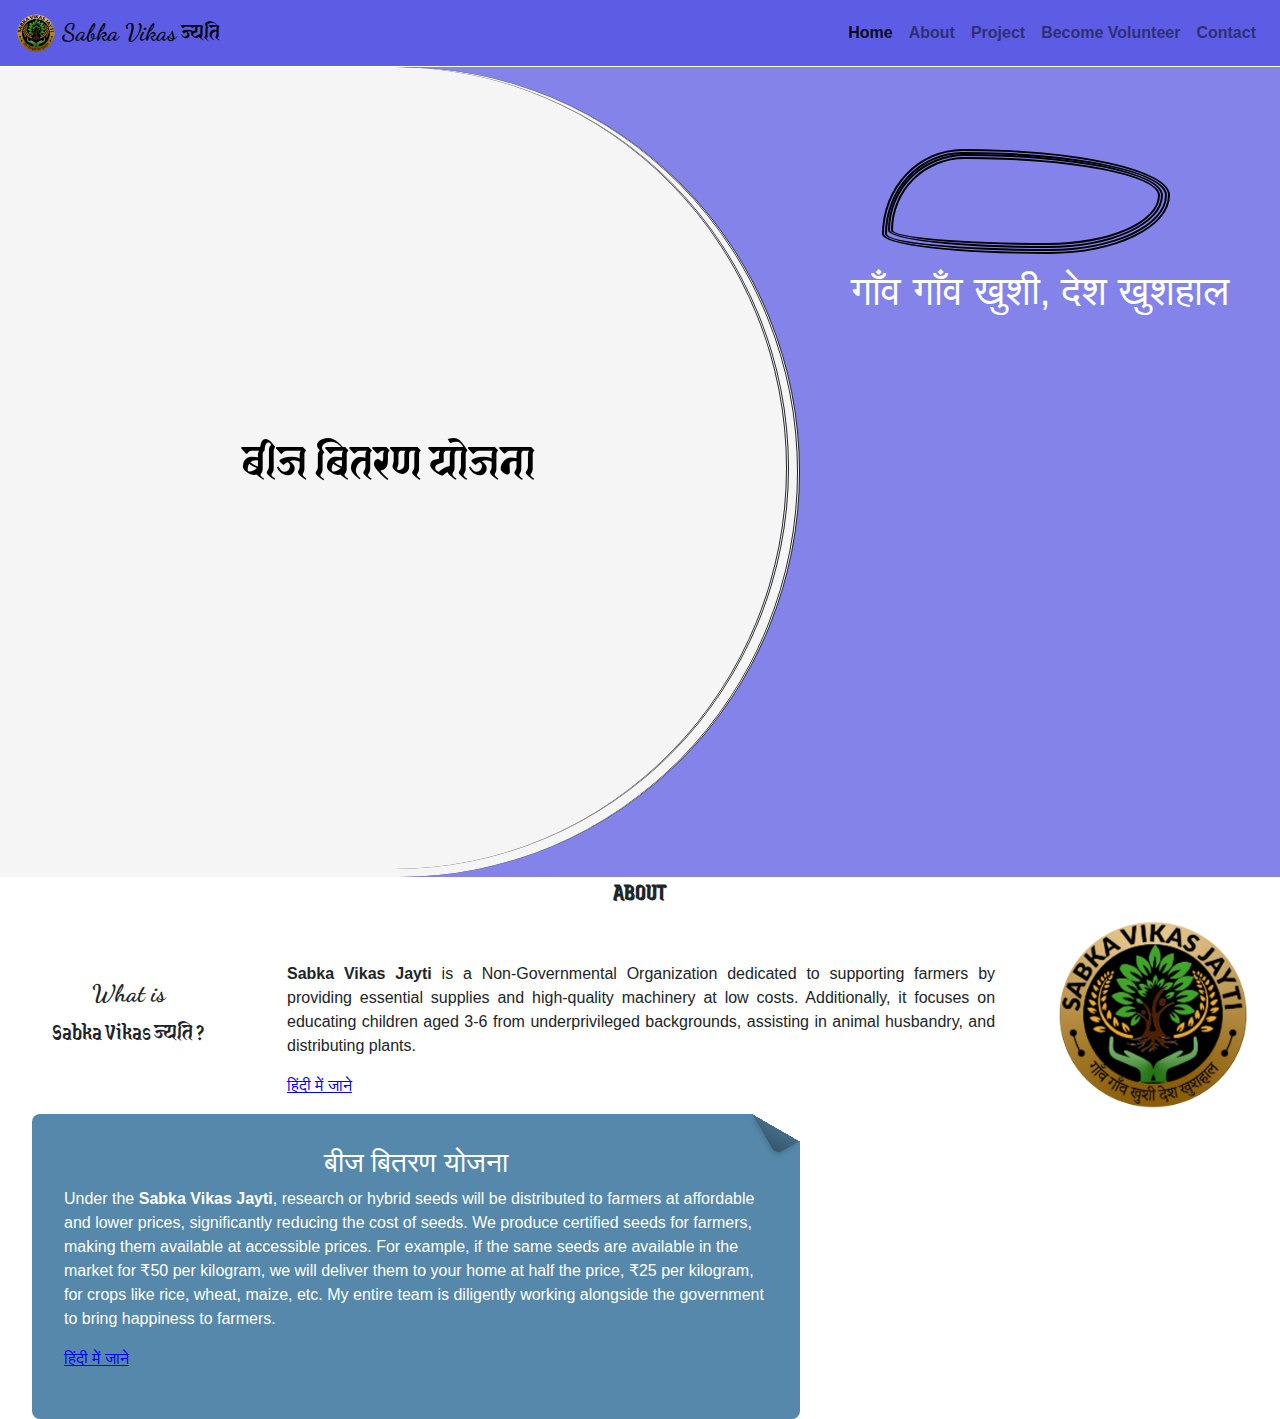
<file: index.html>
<!DOCTYPE html>
<html lang="en">
<head>
    <meta charset="UTF-8">
    <meta name="viewport" content="width=device-width, initial-scale=1.0">
    <title>Sabka Vikas ज्यति</title>

    <!-- icon fevicon -->
    <link rel="shortcut icon" href="image/sbjaytiLogo.png" type="image/png">

    
    <!-- Bootstrap CSS -->
    <link href="https://stackpath.bootstrapcdn.com/bootstrap/4.5.2/css/bootstrap.min.css" rel="stylesheet">

    <!-- googlefont -->
    <link rel="preconnect" href="https://fonts.googleapis.com">
    <link rel="preconnect" href="https://fonts.gstatic.com" crossorigin>
    <link href="https://fonts.googleapis.com/css2?family=Dancing+Script:wght@400..700&display=swap" rel="stylesheet">
    <link href="https://fonts.googleapis.com/css2?family=Jaini&display=swap" rel="stylesheet">

    <link rel="stylesheet" href="style.css">
    <link rel="stylesheet" href="font-style.css">
    <link rel="stylesheet" href="nav.css">
    <link rel="stylesheet" href="media.css">
    <link rel="stylesheet" href="about.css">
</head>
<body class="scrollable-div">
    <!-- Navbar -->
    <nav class="navbar navbar-expand-lg navbar-light">

        <a class="navbar-brand" href="#">
            <img src="image/sbjaytiLogo.png" width="40" height="40" class="d-inline-block align-top" alt="Brand Logo">
            <span class="dsf">Sabka Vikas</span> <span class="jaf">ज्यति</span>
        </a>
        <button class="navbar-toggler" type="button" data-toggle="collapse" data-target="#navbarNav" aria-controls="navbarNav" aria-expanded="false" aria-label="Toggle navigation">
            <span class="navbar-toggler-icon"></span>
        </button>
        <div class="collapse navbar-collapse" id="navbarNav">
            <ul class="navbar-nav ml-auto">
                <li class="nav-item active">
                    <a class="nav-link" href="#">Home <span class="sr-only">(current)</span></a>
                </li>
                <li class="nav-item">
                    <a class="nav-link" href="#">About</a>
                </li>
                <li class="nav-item">
                    <a class="nav-link" href="#">Project</a>
                </li>
                <li class="nav-item">
                    <a class="nav-link" href="#">Become Volunteer</a>
                </li>
                <li class="nav-item">
                    <a class="nav-link" href="#">Contact</a>
                </li>
            </ul>
        </div>
    </nav>
    <!-- Home -->
    <div class="parent">
        <div class="child-1 ">
            <div class="child-11 bg-color">
                <div class="child-content">
                    <h1><span class="jaf jaf-1" id="text">बीज बितरण योजना</span></h1>
                </div>
            </div>
        </div>
        <div class="child-2">
            <div id="child-21" class="child-21">
                <div class="blob ">
                    <div class="circle">
                        <div class="incircle" id="incircle">
                            <!-- image -->
                        </div>
                    </div>
                </div>
                <div class="theme">
                    <span class="glow">गाँव गाँव खुशी,</span><br>
                    <span class="glow"> देश खुशहाल</span>
                </div>
            </div>
        </div>
    </div>

    <section id="About">
        <h2 class="text-center jaf-1 jaf"> <b class="none">ABOUT</b> </h2>
        <div class="about-parent">
            <div class="child-1-about">
                <h2 class="text-center"><span class="dsf">What is</span><br><span class="jaf ">Sabka Vikas ज्यति ?</span></h2>
                <div class="about-bg-logo">
                    <img src="image/sbjaytiLogo.png" alt="" width="60" height="60">
                </div>
            </div>

            <div class="child-2-about">
                <div class="child-21-about">
                    <div class="container mt-5">
                        <p id="original-text"><b>Sabka Vikas Jayti</b> is a Non-Governmental Organization dedicated to supporting farmers by providing essential supplies and high-quality machinery at low costs. Additionally, it focuses on educating children aged 3-6 from underprivileged backgrounds, assisting in animal husbandry, and distributing plants.</p>
                        <p id="translated-text" class="translated-text"><b>सबका विकास ज्यति</b> एक N.G.O. है जो किसानों को आवश्यक सामग्रियां और उच्च गुणवत्ता वाली मशीनें कम लागत पर प्रदान करके उनका समर्थन करता है। इसके अतिरिक्त, यह 3-6 वर्ष की आयु के वंचित पृष्ठभूमि के बच्चों को शिक्षा प्रदान करने, पशुपालन में सहायता करने और पौधों का वितरण करने पर केंद्रित है।</p>
                        <p class="translation-btn" id="toggle-translation">हिंदी में जाने</p>
                    </div>
                    
                </div>
                <div class="child-22-about">
                    <div class="child-22-bg">

                    </div>
                </div>
            </div>
        </div>

        <div class="about-seed">
            <div class="seed-parent">
                <div class="seed-child-1">
                    <div class="paper sharp-fold">
                        <h3 class="text-center">बीज बितरण योजना</h3>
                        <p id="original-text-seed">Under the <b>Sabka Vikas Jayti</b>, research or hybrid seeds will be distributed to farmers at affordable and lower prices, significantly reducing the cost of seeds. We produce certified seeds for farmers, making them available at accessible prices. For example, if the same seeds are available in the market for ₹50 per kilogram, we will deliver them to your home at half the price, ₹25 per kilogram, for crops like rice, wheat, maize, etc. My entire team is diligently working alongside the government to bring happiness to farmers.</p>
                        <p id="translated-text-seed" class="translated-text"><b>सबका विकास ज्यति</b>, के द्वारा रिसर्च या हाईब्रीड बीज किसान भाईयों को किफायती और कम मूल्य पर वितरण किया जायेगा। जिससे बीज की लागत बहुत ही कम हो जायेगी। हम किसानों के लिए प्रमाणित बीज का उत्पादन कराते है। जो हम किसानों को सुलभ मूल्य पर उपलब्ध कराते है जो कि बाजारों में वहीं बीज यदि 50 रूपये किलों मिल रही है। तो उसे हम आधी किमत 25 रूपये किलों आपकों, आपके घर तक पहुंचाकर देंगे जैसे धान, गेंहू, मक्का इत्यादि। मेरी पूरी टीम काफी लगन के साथ सरकार के कंधे से कंधा मिलाकर किसानों की खुशी के लिए काम कर रही है।</p>
                        <p class="translation-btn" id="toggle-translation-seed">हिंदी में जाने</p>
                    </div>
                </div>
            </div>
        </div>

    </section>
</body>
<script src="script.js"></script>
<script src="media.js"></script>
<script src="translate.js"></script>
</html>
</file>
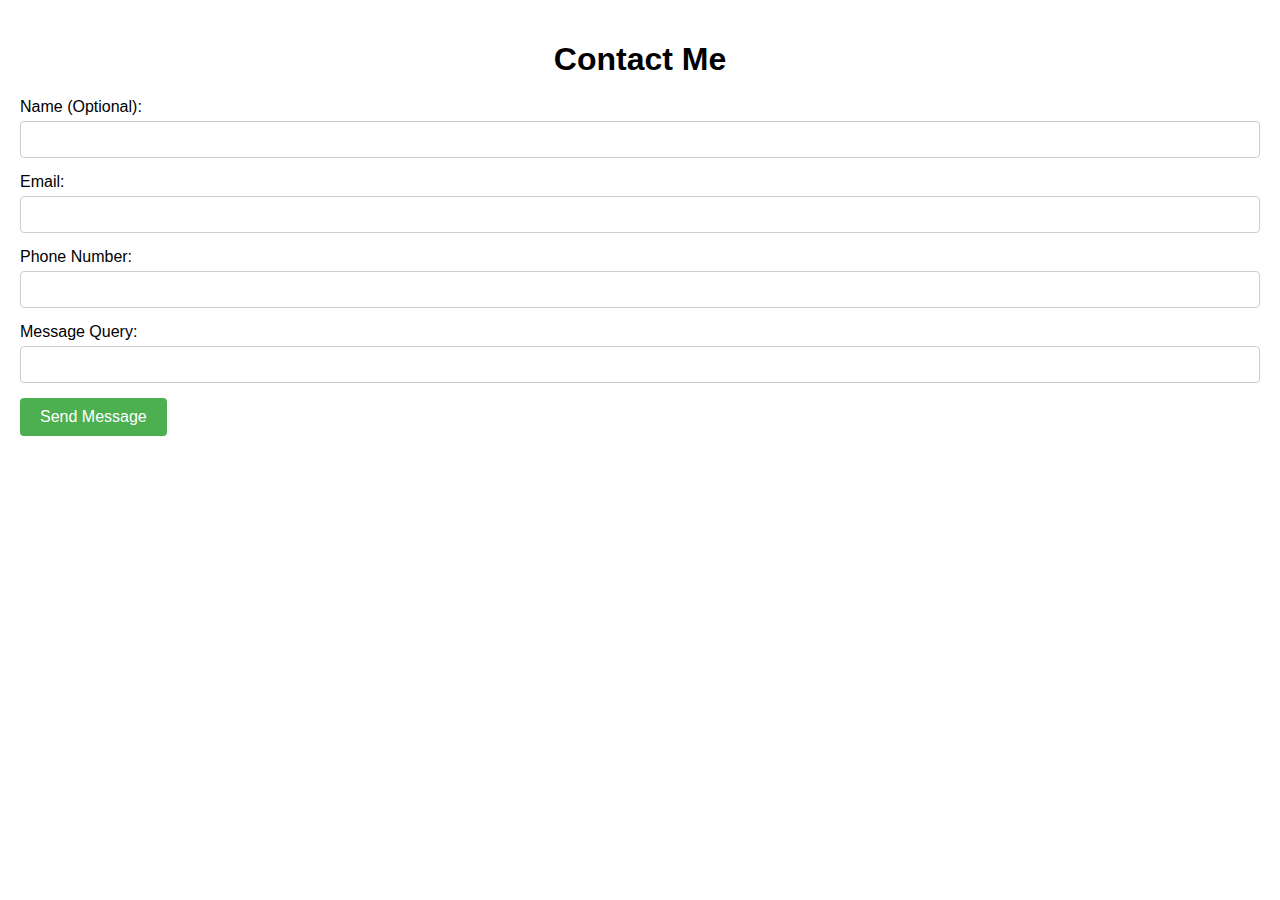
<file: contact.html>
<!DOCTYPE html>
<html lang="en">
<head>
  <meta charset="UTF-8">
  <meta name="viewport" content="width=device-width, initial-scale=1.0">
  <title>Contact Form</title>
  <link rel="stylesheet" href="cstyle.css">
</head>
<body>
  <h1>Contact Me</h1>
  <form id="contactForm" action="#" method="post">
    <div class="form-group">
      <label for="name">Name (Optional):</label>
      <input type="text" id="name" name="name">
    </div>
    <div class="form-group">
      <label for="email">Email:</label>
      <input type="email" id="email" name="email" required>
    </div>
    <div class="form-group">
      <label for="phoneNo">Phone Number:</label>
      <input type="tel" id="phoneNo" name="phoneNo">
    </div>
    <div class="form-group">
        <label for="message">Message Query:</label>
        <input type="tel" id="message" name="message">
      </div>
    <button type="submit">Send Message</button>
  </form>

  <script>
    document.getElementById('contactForm').addEventListener('submit', function(event) {
      event.preventDefault(); // Prevent the form from submitting the traditional way

      // Gather the form data
      const formData = new FormData(this);
    const formDataObject = {};
    formData.forEach((value, key) => {
        formDataObject[key] = value;
    });

    // Convert the form data to a JSON string
    const jsonString = JSON.stringify(formDataObject);

    // Send the data using Fetch API
    fetch('http://localhost:5000', {
        method: 'POST',
        headers: {
            'Content-Type': 'application/json'
        },
        body: jsonString
    })
    .then(response => response.json())
    .then(data => {
        console.log('Success:', data);
        // Optionally, show a success message to the user
        alert('Form submitted successfully!');
        // Reset the form to look fresh
        document.getElementById('contactForm').reset();
    })
    .catch((error) => {
        console.error('Error:', error);
        // Optionally, show an error message to the user
        alert('An error occurred while submitting the form.');
    });
  });

  </script>
</body>
</html>
</file>
<file: style.css>
*{
    box-sizing: border-box;
}
.parent{
    display: flex;
    height: 90vh;
    background-color: rgba(92, 92, 228, 0.76);
}
.child-1{
    border-radius: 0px 50% 50% 0%;
    flex: 80%;
    border-style: hidden double hidden hidden;
    background-color: whitesmoke;
}
.child-1 .child-11{
    width: 99%;
    height: 99%;
    border-radius: 0px 50% 50% 0%;
    border-style: hidden double hidden hidden;
}
.child-content{
    width: 99%;
    height: 99%;
    display: flex;
    align-items: center;
    justify-content: center;
    color: #000;
}
.child-content h1>span{
    font-size: 50px;
}

.child-2{
    flex: 48%;
}
.child-2{
    display: flex;
    flex-direction: column;
}
.blob{
    margin-top: 17%;
    margin-left: 17%;
}
.blob,.circle{
    display: flex;
    justify-content: center;
    align-items: center;
}
.child-2 .blob,.circle{
   border-radius:28% 72% 42% 58% / 81% 44% 56% 19%  ;
   border: 5px double #000 ;
   width: 60%;
   height: 60%;
   animation: blobani 25s infinite 5s;
}
@keyframes blobani {
    0%  {border-radius: 25% 75% 40% 60% / 80% 40% 60% 20%; background: radial-gradient(circle, rgb(226, 240, 146) , rgb(49, 62, 243))}
    17% {border-radius: 44% 56% 70% 30% / 66% 23% 77% 34% ; background: radial-gradient(circle, rgb(243, 247, 243) , rgb(49, 62, 243))}
    34% {border-radius: 44% 56% 57% 43% / 39% 78% 22% 61% ; background: radial-gradient(circle, rgb(247, 247, 177) , rgb(49, 62, 243))}
    50% {border-radius: 70% 30% 31% 69% / 73% 21% 79% 27% ; background: radial-gradient(circle, rgb(241, 211, 155) , rgb(49, 62, 243))}
    67% {border-radius: 44% 56% 57% 43% / 39% 78% 22% 61% ; background: radial-gradient(circle, rgb(247, 247, 177) , rgb(49, 62, 243))}
    84% {border-radius: 44% 56% 70% 30% / 66% 23% 77% 34% ; background: radial-gradient(circle, rgb(243, 247, 243) , rgb(49, 62, 243))}
    100%{border-radius: 25% 75% 40% 60% / 80% 40% 60% 20%; background: radial-gradient(circle, rgb(226, 240, 146) , rgb(49, 62, 243))}
}
.blob .circle{
    width: 99%;
    height: 99%;
}
.circle .incircle{
    width: 99%;
    height:99%;
}
.incircle{
    animation: vlovani 25s infinite 5s;
}
@keyframes vlovani {
    0%  {border-radius: 25% 75% 40% 60% / 80% 40% 60% 20%;}
    17% {border-radius: 44% 56% 70% 30% / 66% 23% 77% 34%;}
    34% {border-radius: 44% 56% 57% 43% / 39% 78% 22% 61%;}
    50% {border-radius: 70% 30% 31% 69% / 73% 21% 79% 27%;}
    67% {border-radius: 44% 56% 57% 43% / 39% 78% 22% 61%;}
    84% {border-radius: 44% 56% 70% 30% / 66% 23% 77% 34%;}
    100%{border-radius: 25% 75% 40% 60% / 80% 40% 60% 20%;}
}
.bg-color{
    animation: bgcolor 25s infinite 5s;
}
@keyframes bgcolor{
    0%   {background: radial-gradient(circle, rgb(226, 240, 146) , rgb(49, 62, 243))}
    17%  {background: radial-gradient(circle, rgb(243, 247, 243) , rgb(49, 62, 243))}
    34%  {background: radial-gradient(circle, rgb(247, 247, 177) , rgb(49, 62, 243))}
    50%  {background: radial-gradient(circle, rgb(241, 211, 155) , rgb(49, 62, 243))}
    67%  {background: radial-gradient(circle, rgb(247, 247, 177) , rgb(49, 62, 243))}
    84%  {background: radial-gradient(circle, rgb(243, 247, 243) , rgb(49, 62, 243))}
    100% {background: radial-gradient(circle, rgb(226, 240, 146) , rgb(49, 62, 243))}
}

 .blob>.circle>.incircle{
    background-size: cover;
}
</file>
<file: font-style.css>
.dsf {
    font-family: "Dancing Script", cursive;
    font-optical-sizing: auto;
    font-weight: 700;
    font-style: normal;
  }
  .jaf{
    font-family: "Jaini", system-ui;
    font-weight: 400;
    font-style: normal;
  }
  .dsf,.jaf{
    font-size: x-large;
  }

  .glow {
    font-size: 40px;
    color: #fff;
    text-align: center;
    margin: 5px;
    animation: glow 1s ease-in-out infinite alternate;
  }
  
  @-webkit-keyframes glow {
    from {
      text-shadow: 0 0 10px #fff, 0 0 20px #fff, 0 0 30px #e60073, 0 0 40px #e60073, 0 0 50px #e60073, 0 0 60px #e60073, 0 0 70px #e60073;
    }
    
    to {
      text-shadow: 0 0 20px #fff, 0 0 30px #7c4dff, 0 0 40px #7c4dff, 0 0 50px #7c4dff, 0 0 60px #7c4dff, 0 0 70px #7c4dff, 0 0 80px #7c4dff;
    }
  }
.theme{
  display: flex;
  justify-content: center;
    text-align: justify; 
    margin: 2px;
}
</file>
<file: nav.css>
.navbar{
    background-color: rgb(92, 92, 228);
    margin-bottom: 1px;
}
.nav-link{
    font-weight: 700;
}
</file>
<file: media.css>
@media screen and (max-width: 600px){
    .parent{
        flex-direction: column;
        height: 80vh;
    }
    .child-1{
        flex: 45% !important;
    }
    .child-2{
        flex: 55% !important;
    }
    .child-2{
        border-radius: 50% 0% 0% 50% !important;
        border-style: hidden hidden hidden double !important;
        border: 5px #000 !important;
        background-color: whitesmoke;
    }
    .child-21{
        width: 100%;
        height: 99%;
        margin: 3px 0 0 2px;
        border-radius: 50% 0% 0% 50%;
        border-style: hidden hidden hidden double;
    }
    .glow{
        font-size: 24px;
    }
    .jaf{
        font-size: 24px !important;
    }
    .about-parent,.child-2-about{
        flex-direction: column;
    }
    .child-1-about,.child-2-about{
        width: 100%;
    }
    .child-21-about{
        width: 100% !important;
        min-height: 200px;
        max-height: fit-content;
    }
    .child-21-about>p{
        margin: 5px;
        padding: 5px 15px 5px 5px !important;
    }
    .child-22-about{
        display: none;
    }
    .about-bg-logo img{
        display: block !important;
    }
    .none{
        display: none !important;
    }
}
@media  screen and (min-width:601px) and (max-width:1080px) {
    .parent{
        flex-direction: column;
        height: 90vh;
    }
    .child-1{
        flex: 40% !important;
    }
    .child-2{
        flex: 60% !important;
    }
    .child-2{
        border-radius: 50% 0% 0% 50% !important;
        border-style: hidden hidden hidden double !important;
        border: 5px #000 !important;
        background-color: whitesmoke;
    }
    .child-21{
        width: 100%;
        height: 99%;
        margin: 3px 0 0 2px;
        border-radius: 50% 0% 0% 50%;
        border-style: hidden hidden hidden double;
    }
    .glow{
        font-size: 34px;
    }
    .jaf-1{
        font-size: 50px !important;
    }
    .navbar-brand>span{
        font-size: 34px !important;
    }
}
</file>
<file: about.css>
#About{
    height: 500px;
    min-height: 500px;
    max-height: fit-content;
}
.about-parent{
    display: flex;
    height: 200px;
    min-height: 200px;
    max-height: fit-content;
    /* border: 1px solid red; */
}
.child-1-about{
    height: 100%;
    flex: 20%;
    /* border: 1px solid red; */
}
.about-bg-logo img{
    margin: 12px 0 12px 0;
    display: none;
}
.child-2-about{
    height: 100%;
    display: flex;
    flex: 80%;
    /* border: 1px solid red; */
}
.child-1-about,.child-21-about{
    display: flex;
    align-items: center;
    justify-content: center;
}
.child-21-about{
    flex: 75%;
    /* border: 1px solid red; */
    text-align: justify;
    margin: 4px;
    padding: 12px;
}
.child-22-about{
    flex: 25%;
    height: 100%;
    /* border: 1px solid red; */
    display: flex;
    justify-content: center;
    align-items: center;
    
}
.child-22-bg{
    height: 100%;
    aspect-ratio: 1;
    background-image: url(image/sbjaytiLogo.png);
    background-size: cover;
}
/* for text translation  */
.translated-text {
    display: none;
    margin-top: 10px;
}
.translation-btn {
    cursor: pointer;
    color: blue;
    text-decoration: underline;
}

/* seed distribution */
.paper {
    color: white;
    font-size: 1em;
    width: 60%;
    padding: 2em;
    margin-left: 2em;
    margin-bottom: 2em;
    background: #58a;
  }
  
  /* 60-degree folded corner */
  .sharp-fold {
    position: relative;
    background: linear-gradient(-150deg, transparent 1.5em, #58a 0);
    border-radius: .5em;
  }
  
  .sharp-fold::before {
    content: '';
    position: absolute;
    top: 0;
    right: 0;
    background: linear-gradient(to left bottom, transparent 50%, rgba(0,0,0,.2) 0, rgba(0,0,0,.4)) no-repeat 100% 0;
    width: 1.73em;
    height: 3em;
    transform: translateY(-1.3em) rotate(-30deg);
    transform-origin: bottom right;
    border-bottom-left-radius: inherit;
    box-shadow: -.2em .2em .3em -.1em rgba(0,0,0,.15);
  }
</file>
<file: cstyle.css>
body {
    font-family: Arial, sans-serif;
    margin: 0;
    padding: 20px;
  }
  
  h1 {
    text-align: center;
    margin-bottom: 20px;
  }
  
  .form-group {
    margin-bottom: 15px;
  }
  
  label {
    display: block;
    margin-bottom: 5px;
  }
  
  input, textarea {
    width: 100%;
    padding: 10px;
    border: 1px solid #ccc;
    border-radius: 4px;
    box-sizing: border-box;
  }
  
  button {
    background-color: #4CAF50; /* Green */
    border: none;
    color: white;
    padding: 10px 20px;
    text-align: center;
    text-decoration: none;
    display: inline-block;
    font-size: 16px;
    cursor: pointer;
    border-radius: 4px;
  }
  
  button:hover {
    background-color: #3e8e41;
  }
  
  /* Style for phone number input (optional) */
  input[type="tel"] {
    /* Allow for various phone number formats */
    -webkit-text-security: none; /* Safari */
    -moz-appearance: textfield; /* Firefox */
  }
</file>
